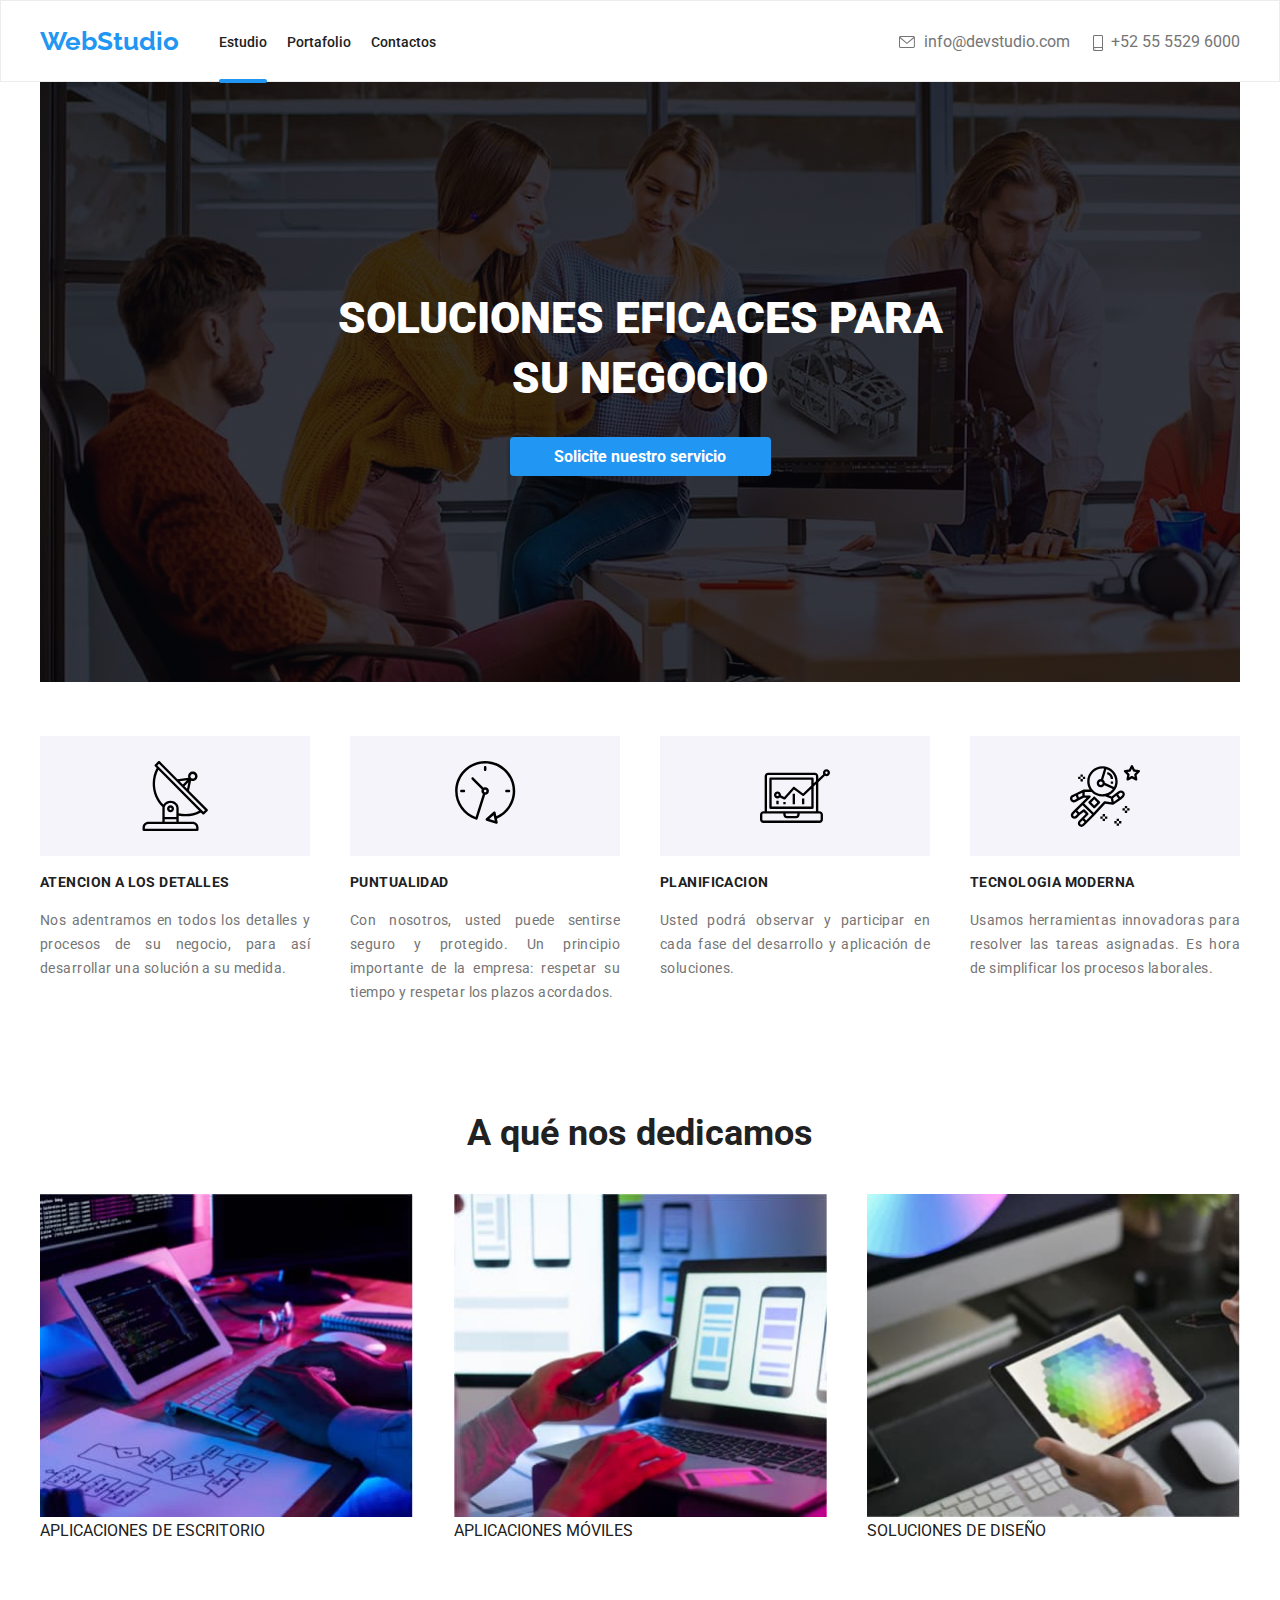
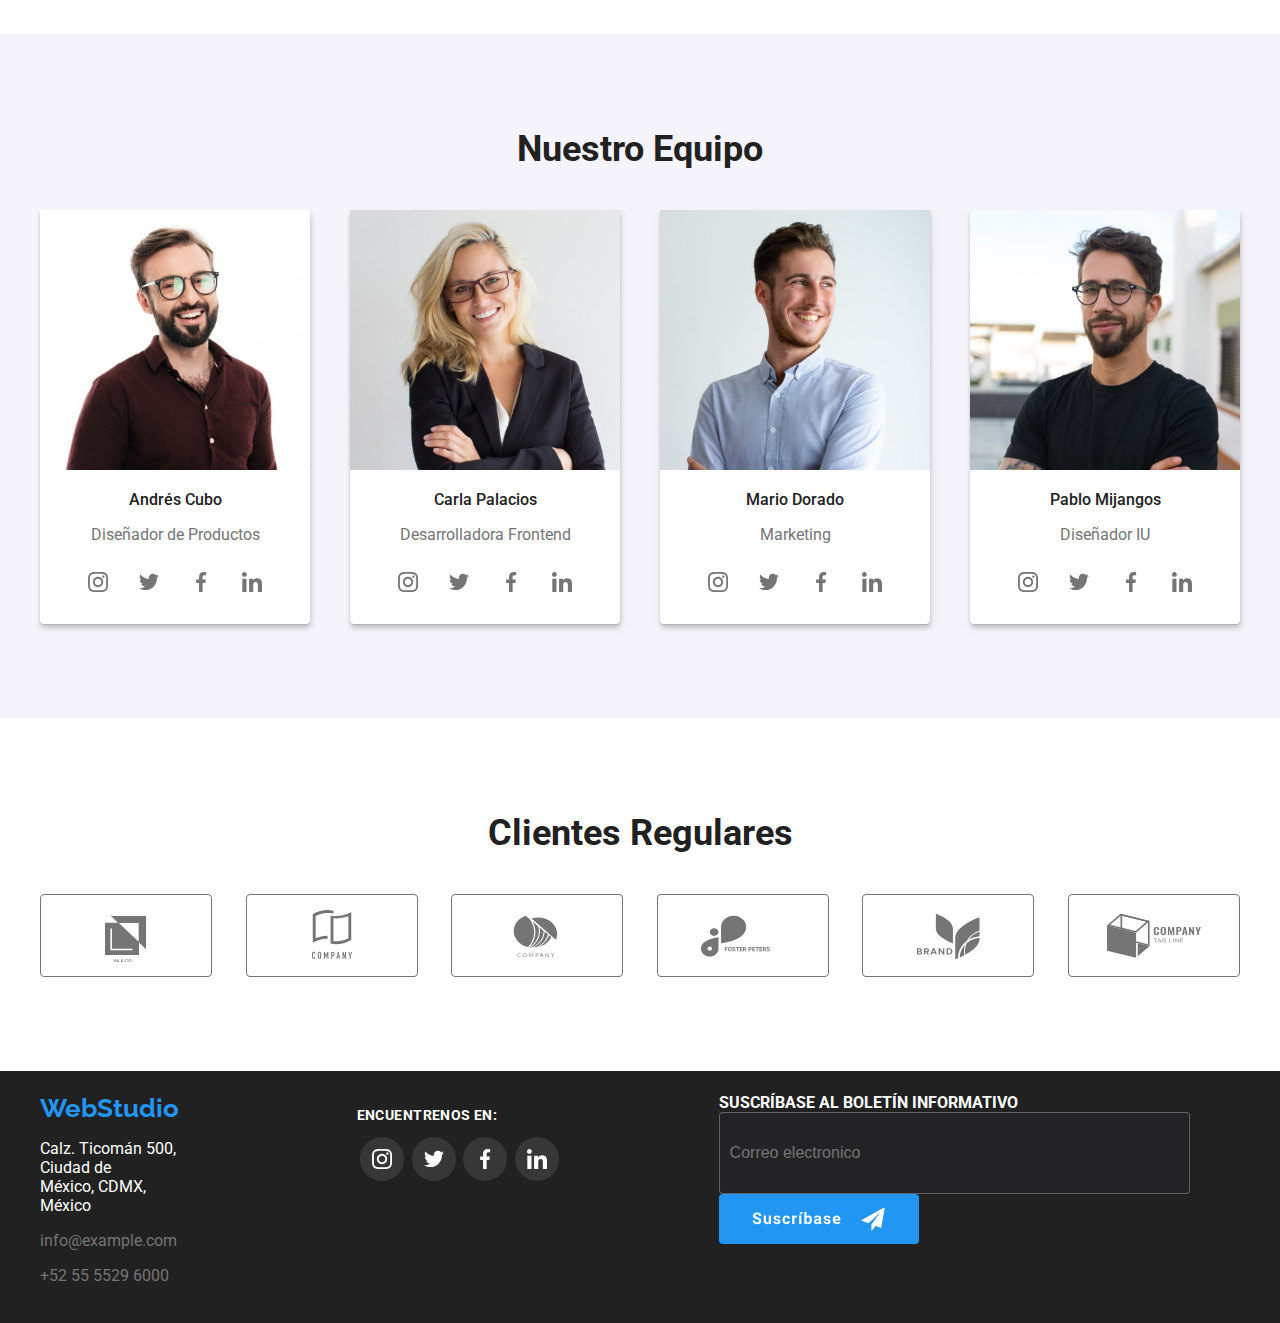
<file: index.html>
<!DOCTYPE html>
<html lang="es">
  <head>
    <meta charset="UTF-8" />
    <meta http-equiv="X-UA-Compatible" content="IE=edge" />
    <meta name="viewport" content="width=device-width, initial-scale=1.0" />
    <title>Principal</title>
    <link rel="stylesheet" href="./css/styles.css" />
    <!-- fuentes de letras -->
    <link
      href="https://fonts.googleapis.com/css2?family=Raleway:wght@100;700&family=Roboto:wght@400;500;700;900&display=swap"
      rel="stylesheet"
    />
  </head>
  <body>
    <header>
      <div class="container menu height-header">
        <div class="menu">
          <a href="http://www.elwebstudio.com" class="not-line">
            <h4 class="webstudio-logo">WebStudio</h4>
          </a>

          <nav class="nav-width">
            <ul class="menu unpointing">
              <li class="item">
                <a href="index.html" class="not-line underline">
                  <h6 class="desk not-line activ">Estudio</h6>
                </a>
              </li>
              <li class="item">
                <a href="portfolio.html" class="not-line underline">
                  <h6 class="desk not-line">Portafolio</h6>
                </a>
              </li>
              <li class="item">
                <a href="" class="not-line underline">
                  <h6 class="desk not-line">Contactos</h6>
                </a>
              </li>
            </ul>
          </nav>
        </div>
        <div class="menu">
          <ul class="menu unpointing">
            <li class="item not-line mail-tel">
              <div>
                <svg class="icon-header">
                  <use href="./images/symbol-defs.svg#icon-mail"></use>
                </svg>
                info@devstudio.com
              </div>
            </li>
            <li class="not-line mail-tel">
              <svg class="icon-header">
                <use href="./images/symbol-defs.svg#icon-phone"></use>
              </svg>
              +52 55 5529 6000
            </li>
          </ul>
        </div>
      </div>
    </header>

    <!-- Sección 1 para estructurar la primera parte del cuerpo de la pagina, donde se establece el titulo mas grande a ser usado -->
    <main>
      <section class="container title-section">
        <div class="container">
          <h1 class="title-big">
            SOLUCIONES EFICACES PARA <br />
            SU NEGOCIO
          </h1>
        </div>
        <!-- principal button -->
        <button data-modal-open class="button-index" type="button">
          Solicite nuestro servicio
        </button>
      </section>
      <!-- details -->
      <section>
        <div class="container text-services menu space-info-text">
          <div class="writers">
            <div class="font-icon">
              <svg class="icon-section">
                <use href="./images/symbol-defs.svg#icon-antena"></use>
              </svg>
            </div>
            <h4 class="title-objetives">ATENCION A LOS DETALLES</h4>
            <p>
              Nos adentramos en todos los detalles y procesos de su negocio,
              para así desarrollar una solución a su medida.
            </p>
          </div>
          <div class="writers">
            <div class="font-icon">
              <svg class="icon-section">
                <use href="./images/symbol-defs.svg#icon-clock"></use>
              </svg>
            </div>
            <h4 class="title-objetives">PUNTUALIDAD</h4>
            <p>
              Con nosotros, usted puede sentirse seguro y protegido. Un
              principio importante de la empresa: respetar su tiempo y respetar
              los plazos acordados.
            </p>
          </div>
          <div class="writers">
            <div class="font-icon">
              <svg class="icon-section">
                <use href="./images/symbol-defs.svg#icon-graph"></use>
              </svg>
            </div>
            <h4 class="title-objetives">PLANIFICACION</h4>
            <p>
              Usted podrá observar y participar en cada fase del desarrollo y
              aplicación de soluciones.
            </p>
          </div>
          <div class="writers">
            <div class="font-icon">
              <svg class="icon-section">
                <use href="./images/symbol-defs.svg#icon-space"></use>
              </svg>
            </div>
            <h4 class="title-objetives">TECNOLOGIA MODERNA</h4>
            <p>
              Usamos herramientas innovadoras para resolver las tareas
              asignadas. Es hora de simplificar los procesos laborales.
            </p>
          </div>
        </div>
      </section>
      <!-- services -->
      <section>
        <div class="container section">
          <h2 class="title-services-team">A qué nos dedicamos</h2>
          <div class="container menu">
            <ul class="menu aque-cent unpointing">
              <div class="between-parts">
                <li>
                  <div class="img-label">
                    <img
                      src="images/pc.jpg"
                      alt="Imagen de PC"
                      width="373"
                      class="images-services"
                    />
                  </div>
                  <div class="font-label">
                    <div class="title-label">APLICACIONES DE ESCRITORIO</div>
                  </div>
                </li>
              </div>
              <div class="between-parts">
                <li>
                  <div class="img-label">
                    <img
                      src="images/laptop.jpg"
                      alt="Imagen de Portatil"
                      width="373"
                      class="images-services"
                    />
                  </div>
                  <div class="font-label">
                    <div class="title-label">APLICACIONES MÓVILES</div>
                  </div>
                </li>
              </div>
              <div class="between-parts">
                <li>
                  <div class="img-label">
                    <img
                      src="images/tablet.jpg"
                      alt="Imagen de tablet"
                      width="373"
                      class="images-services"
                    />
                  </div>
                  <div class="font-label">
                    <div class="title-label">SOLUCIONES DE DISEÑO</div>
                  </div>
                </li>
              </div>
            </ul>
          </div>
        </div>
      </section>
      <!-- team -->
      <section class="team section">
        <div class="container">
          <h2 class="title-services-team">Nuestro Equipo</h2>
          <ul class="team-cent menu unpointing">
            <div class="shadow-team">
              <li>
                <figure class="back-figure">
                  <img
                    src="images/a-cubo.jpg"
                    alt="Diseñador de Productos"
                    width="270"
                    class="images-team"
                  />
                  <figcaption>
                    <p class="name-team">Andrés Cubo</p>
                    <p class="work-team">Diseñador de Productos</p>
                  </figcaption>
                  <ul class="icon-all-team unpointing">
                    <li>
                      <div class="icon-font">
                        <svg class="icon-team-info">
                          <use
                            href="./images/symbol-defs.svg#icon-instagram"
                          ></use>
                        </svg>
                      </div>
                    </li>
                    <li>
                      <div class="icon-font">
                        <svg class="icon-team-info">
                          <use
                            href="./images/symbol-defs.svg#icon-twitter"
                          ></use>
                        </svg>
                      </div>
                    </li>
                    <li>
                      <div class="icon-font">
                        <svg class="icon-team-info">
                          <use
                            href="./images/symbol-defs.svg#icon-facebook"
                          ></use>
                        </svg>
                      </div>
                    </li>
                    <li>
                      <div class="icon-font">
                        <svg class="icon-team-info">
                          <use
                            href="./images/symbol-defs.svg#icon-linkedin"
                          ></use>
                        </svg>
                      </div>
                    </li>
                  </ul>
                </figure>
              </li>
            </div>
            <div class="shadow-team">
              <li>
                <figure class="back-figure">
                  <img
                    src="images/c-palacios.jpg"
                    alt="Desarrolladora Frontend"
                    width="270"
                    class="images-team"
                  />
                  <figcaption>
                    <p class="name-team">Carla Palacios</p>
                    <p class="work-team">Desarrolladora Frontend</p>
                  </figcaption>
                  <ul class="icon-all-team unpointing">
                    <li>
                      <div class="icon-font">
                        <svg class="icon-team-info">
                          <use
                            href="./images/symbol-defs.svg#icon-instagram"
                          ></use>
                        </svg>
                      </div>
                    </li>
                    <li>
                      <div class="icon-font">
                        <svg class="icon-team-info">
                          <use
                            href="./images/symbol-defs.svg#icon-twitter"
                          ></use>
                        </svg>
                      </div>
                    </li>
                    <li>
                      <div class="icon-font">
                        <svg class="icon-team-info">
                          <use
                            href="./images/symbol-defs.svg#icon-facebook"
                          ></use>
                        </svg>
                      </div>
                    </li>
                    <li>
                      <div class="icon-font">
                        <svg class="icon-team-info">
                          <use
                            href="./images/symbol-defs.svg#icon-linkedin"
                          ></use>
                        </svg>
                      </div>
                    </li>
                  </ul>
                </figure>
              </li>
            </div>
            <div class="shadow-team">
              <li>
                <figure class="back-figure">
                  <img
                    src="images/m-dorado.jpg"
                    alt="Marketing"
                    width="270"
                    class="images-team"
                  />
                  <figcaption>
                    <p class="name-team">Mario Dorado</p>
                    <p class="work-team">Marketing</p>
                  </figcaption>
                  <ul class="icon-all-team unpointing">
                    <li>
                      <div class="icon-font">
                        <svg class="icon-team-info">
                          <use
                            href="./images/symbol-defs.svg#icon-instagram"
                          ></use>
                        </svg>
                      </div>
                    </li>
                    <li>
                      <div class="icon-font">
                        <svg class="icon-team-info">
                          <use
                            href="./images/symbol-defs.svg#icon-twitter"
                          ></use>
                        </svg>
                      </div>
                    </li>
                    <li>
                      <div class="icon-font">
                        <svg class="icon-team-info">
                          <use
                            href="./images/symbol-defs.svg#icon-facebook"
                          ></use>
                        </svg>
                      </div>
                    </li>
                    <li>
                      <div class="icon-font">
                        <svg class="icon-team-info">
                          <use
                            href="./images/symbol-defs.svg#icon-linkedin"
                          ></use>
                        </svg>
                      </div>
                    </li>
                  </ul>
                </figure>
              </li>
            </div>
            <div class="shadow-team">
              <li>
                <figure class="back-figure">
                  <img
                    src="images/p-mijangos.jpg"
                    alt="Diseñador IU"
                    width="270"
                    class="images-team"
                  />
                  <figcaption>
                    <p class="name-team">Pablo Mijangos</p>
                    <p class="work-team">Diseñador IU</p>
                  </figcaption>
                  <ul class="icon-all-team unpointing">
                    <li>
                      <div class="icon-font">
                        <svg class="icon-team-info">
                          <use
                            href="./images/symbol-defs.svg#icon-instagram"
                          ></use>
                        </svg>
                      </div>
                    </li>
                    <li>
                      <div class="icon-font">
                        <svg class="icon-team-info">
                          <use
                            href="./images/symbol-defs.svg#icon-twitter"
                          ></use>
                        </svg>
                      </div>
                    </li>
                    <li>
                      <div class="icon-font">
                        <svg class="icon-team-info">
                          <use
                            href="./images/symbol-defs.svg#icon-facebook"
                          ></use>
                        </svg>
                      </div>
                    </li>
                    <li>
                      <div class="icon-font">
                        <svg class="icon-team-info">
                          <use
                            href="./images/symbol-defs.svg#icon-linkedin"
                          ></use>
                        </svg>
                      </div>
                    </li>
                  </ul>
                </figure>
              </li>
            </div>
          </ul>
        </div>
      </section>
      <!-- custumers -->
      <section class="section">
        <div class="container">
          <h2 class="title-services-team">Clientes Regulares</h2>
          <ul class="menu unpointing team-cent">
            <div class="icon-custumer-box">
              <svg class="icon-custumer">
                <use href="./images/symbol-defs.svg#icon-custumer-1"></use>
              </svg>
            </div>

            <div class="icon-custumer-box">
              <li>
                <svg class="icon-custumer">
                  <use href="./images/symbol-defs.svg#icon-custumer-2"></use>
                </svg>
              </li>
            </div>

            <div class="icon-custumer-box">
              <li>
                <svg class="icon-custumer">
                  <use href="./images/symbol-defs.svg#icon-custumer-3"></use>
                </svg>
              </li>
            </div>

            <div class="icon-custumer-box">
              <li>
                <svg class="icon-custumer">
                  <use href="./images/symbol-defs.svg#icon-custumer-4"></use>
                </svg>
              </li>
            </div>
            <div class="icon-custumer-box">
              <li>
                <svg class="icon-custumer">
                  <use href="./images/symbol-defs.svg#icon-custumer-5"></use>
                </svg>
              </li>
            </div>
            <div class="icon-custumer-box">
              <li>
                <svg class="icon-custumer">
                  <use href="./images/symbol-defs.svg#icon-custumer-6"></use>
                </svg>
              </li>
            </div>
          </ul>
        </div>
      </section>
    </main>
    <!-- parte final de la pagina donde se describe el pie de pagina  -->
    <footer class="info-section-footer">
      <div class="container menu">
        <div>
          <a class="webstudio-logo space-info-sec">WebStudio</a>
          <p class="space-info-sec">
            Calz. Ticomán 500, Ciudad de <br />
            México, CDMX, México
          </p>
          <p class="not-line mail-tel space-info-sec">info@example.com</p>
          <p class="mail-tel space-info-sec">+52 55 5529 6000</p>
        </div>
        <div class="space-footer">
          <p class="text-icons">ENCUENTRENOS EN:</p>
          <ul class="icon-all-team unpointing">
            <li>
              <div class="icon-footer-font">
                <svg class="icon-team-info">
                  <use href="./images/symbol-defs.svg#icon-instagram"></use>
                </svg>
              </div>
            </li>
            <li>
              <div class="icon-footer-font">
                <svg class="icon-team-info">
                  <use href="./images/symbol-defs.svg#icon-twitter"></use>
                </svg>
              </div>
            </li>
            <li>
              <div class="icon-footer-font">
                <svg class="icon-team-info">
                  <use href="./images/symbol-defs.svg#icon-facebook"></use>
                </svg>
              </div>
            </li>
            <li>
              <div class="icon-footer-font">
                <svg class="icon-team-info">
                  <use href="./images/symbol-defs.svg#icon-linkedin"></use>
                </svg>
              </div>
            </li>
          </ul>
        </div>
        <div class="container-subscribe">
          <h4 class="title-subscribe">suscríbase al boletín informativo</h4>
          <form name="fotter_form">
            <label for="user_email"></label>
            <input
              class="container-subscribe__input"
              type="email"
              name="email"
              id="user_email"
              placeholder="Correo electronico"
            />
            <button class="button-subscribe" type="submit">
              <svg class="subscribe" width="133" height="30">
                <use href="./images/symbol-defs.svg#icon-subscribe"></use>
              </svg>
            </button>
          </form>
        </div>
      </div>
    </footer>
    <div class="backdrop is-hidden" data-modal>
      <div class="modal">
        <div class="icon-right">
          <svg class="icon-close-modal" data-modal-close>
            <use href="./images/symbol-defs.svg#icon-close"></use>
          </svg>
        </div>
        <div>
          <form
            class="modal_body"
            name="signup_form"
            autocomplete="on"
            novalidate
          >
            <div>
              <h4 class="modal_title">
                Deje sus datos, nos contactaremos con usted
              </h4>
            </div>

            <label>
              Nombre
              <input class="modal_name_box" type="name" name="name_modal" />
              <svg class="modal_svg">
                <use href="./images/symbol-defs.svg#icon-user-modal"></use>
              </svg>
            </label>
            <label>
              Teléfono
              <input class="modal_name_box" type="phone" name="phone_modal" />
              <svg class="modal_svg">
                <use href="./images/symbol-defs.svg#icon-phone-modal"></use>
              </svg>
            </label>
            <label>
              E-mail
              <input class="modal_name_box" type="email" name="email_modal" />
              <svg class="modal_svg">
                <use href="./images/symbol-defs.svg#icon-mail-modal"></use>
              </svg>
            </label>
            <label>
              Comentarios
              <textarea
                class="modal_comment"
                name="Comment_modal"
                rows="4"
                placeholder="Introduzca el texto"
                required
              >
              </textarea>
            </label>
            <!-- checkbox -->
            <label> </label>
            <!-- checkbox -->
            <div>
              <button class="modal_button" type="submit">Enviar</button>
            </div>
          </form>
        </div>
      </div>
    </div>
    <script src="./js/modal.js"></script>
  </body>
</html>
</file>
<file: css/styles.css>
/* variables generales */
:root {
    --black-color: #212121;
    --white-color: #FFFFFF;
    --blue-color: #2196F3;
    --gray-color: #757575;
    --light-gray-color: #F5F4FA;
}

/* clases generales */
body {
    font-family: 'Roboto';
    color: var(--black-color);
    margin: 0;
    /* width: 1600; */
    align-items: center;
}

header {
    background-color: var(--white-color);
    border: 1px solid #ECECEC;
    
}

.team {
    background-color: var(--light-gray-color);
}

.height-header {
    height: 80px;
    justify-content: space-between;
}

.container {
    width: 1200px;
    margin: 0 auto;
}

.section {
    padding: 94px 0;
}

.nav-width {
    padding-inline-start: 0px;
    align-items: flex-end;
}

.info-section {

    background-color: var(--black-color);
    color: var(--white-color);
    font-size: 14px;
    font-weight: 400;
    line-height: 24px;
    padding-top: 60px;
}

.info-section-footer {
    height: 252px;
    background-color: var(--black-color);
    color: var(--white-color);
    margin: 0;
    display: flex;
    align-items: center;
}
.info-section-footer a{margin: 0;}
.space-info-text {

    justify-content: center;
}

.webstudio-logo {
    font-family: 'Raleway';
    color: var(--blue-color);
    font-weight: 700;
    font-size: 26px;
    text-decoration: none;
    margin-right: 40px;
    }
h4 {margin: 0px;}

.desk {
    color: var(--black-color);
    font-weight: 500;
    font-size: 14px;
    text-decoration: none;
    position: relative;
    margin-bottom: 27px;
}

.mail-tel {
    color: var(--gray-color);
    list-style-type: none;
    align-items: flex-end;
}

.not-line {
    text-decoration: none;
    display: flex;
    align-items: center;
    fill: var(--gray-color);
}

.not-line:hover {
    color: var(--blue-color);
    fill: var(--blue-color);
    text-decoration: none;
    cursor: pointer;
    display: flex;
    align-items: center;
}
.unpointing {
    list-style-type: none;
    padding-inline-start: 0;
    margin-block-end: 0;
    margin-block-start: 0;
}
.title-section {
    background-image: linear-gradient(rgba(5, 7, 12, 0.65), rgba(5, 7, 12, 0.65)), url(../images/font-image.jpg);
    background-size: cover;
    background-repeat: no-repeat;
    display: flex;
    flex-direction: column;
    justify-content: center;
    align-items: center;
    height: 600px;
    }
.title-big {
    color: var(--white-color);
    text-align: center;
    font-size: 44px;
    font-weight: 900;
    line-height: 60px;
    margin-top: 0px;
}
.text-services {
    justify-content: space-between;
    color: var(--gray-color);
    text-align: justify;
    font-weight: 400;
    font-size: 14px;
    padding-top: 40px;
}
.title-services-team {
    color: var(--black-color);
    text-align: center;
    font-weight: 700;
    font-size: 36px;
    margin: 0;
    padding-bottom: 40px;
}
.title-objetives {
    color: var(--black-color);
    text-align: left;
    font-weight: 700;
    font-size: 14px;
    margin: 0 auto;
}
/* Buttons */
.button-index {
    background-color: var(--blue-color);
    color: var(--white-color);
    border-radius: 4px;
    border: none;
    font-family: "roboto";
    font-size: 16px;
    font-weight: 700;
    cursor: pointer;
    width: 261px;
    padding: 10px 32px;
    gap: 10px;
}
.button-filter {
    background: var(--light-gray-color);
    color: --black-color;
    cursor: pointer;
    border-radius: 4px;
    height: 38px;
    border: solid 1px #fff;
    font-weight: 500;
    font-size: 16px;
    line-height: 26px;
    text-align: center;
    letter-spacing: 0.03em;
    padding: 0px 15px;
}
.button-filter:hover {
    background-color: var(--blue-color);
    color: var(--white-color);
    border-radius: 4px;
    border-color: var(--blue-color);
    font-size: 16px;
    line-height: 26px;
    text-align: center;
    letter-spacing: 0.03em;
    cursor: pointer;
    border-radius: 4px;
    height: 38px;
    border: none;
    box-shadow: 0px 1px 1px rgba(0, 0, 0, 0.12),
                0px 4px 4px rgba(0, 0, 0, 0.06),
                1px 4px 6px rgba(0, 0, 0, 0.16);
}
/* team */
.team-cent {
    justify-content: space-between;
    padding-inline-start: 0px;
}
.aque-cent {
    width: 1200px;
    justify-content: space-between;
    padding-inline-start: 0px;
}
.name-team {
    font-size: 16px;
    font-weight: 500;
    text-align: center;
}
.nom-team {
    font-size: 16px;
    font-weight: 500;
    text-align: left;
}
.back-figure {
    background-color: var(--white-color);
    margin: 0;
    box-shadow: 0px 1px 1px rgba(0, 0, 0, 0.12),
        0px 4px 4px rgba(0, 0, 0, 0.06),
        1px 4px 6px rgba(0, 0, 0, 0.16);
    border-radius: 0px 0px 4px 4px;
}
.work-team {
    color: var(--gray-color);
    font-weight: 400;
    text-align: center;
}
.description-images {
    color: var(--gray-color);
    font-weight: 400;
    text-align: left;
    padding-bottom: 20px;
}
/* flexbox */
.menu {
    display: flex;
}
.menu>.item:not(:last-child) {
    margin-right: 20px;
}


.writers {
    font-size: 14px;
    letter-spacing: 0.03em;
    line-height: 24px;
    width: 270px;
    }
.order-images {
    display: flex;
    flex-wrap: wrap;
    justify-content: space-between;
    padding: 0;
    margin: 0px;
}
.space-name-images {
    padding-left: 24px;
    overflow: hidden;
}
.space-footer {
    padding-left: 156px;
}
.border-images {
    margin: 0;
    width: 370px;
    height: 404px;
    border: 1px solid #EEEEEE;
    padding: 0;
}
.order-filter {
    background: #FFFFFF;
    border: 1px solid #EEEEEE;
    margin-bottom: 45px;
        }
.order-filter:hover {
    background: #FFFFFF;
    border: 1px solid #EEEEEE;
    box-shadow: 0px 1px 1px rgba(0, 0, 0, 0.12),
                0px 4px 4px rgba(0, 0, 0, 0.06),
                1px 4px 6px rgba(0, 0, 0, 0.16);
    cursor: pointer;

    }
.order-buttons {
    display: flex;
    flex-wrap: wrap;
    gap: 10px;
    padding: 0;
    justify-content: center;
    width: 611px;
    height: 54px;;
    margin: 0 auto;
    align-items: center;
    margin-bottom: 30px;
    }
.shadow-teamm {
    border-radius: 0px 0px 4px 4px;
    box-shadow: 0px 1px 1px rgba(0, 0, 0, 0.12),
    0px 4px 4px rgba(0, 0, 0, 0.06),
    1px 4px 6px rgba(0, 0, 0, 0.16);
    cursor: pointer;
}
.text-icons{
    font-weight: 700;
    font-size: 14px;
    line-height: 16px;
    letter-spacing: 0.03em;
    text-transform: uppercase;
}
/* svgs */
.icon-header{
    height: 16px;
    width: 16px;
    margin-right: 5px;
    margin-bottom: -3px;
}
.icon-section{
    height: 70px;
    width: 70px;
    }
.font-icon{
    width: 270px;
    height: 120px;
    background-color: var(--light-gray-color);
    display: flex;
    align-items: center;
    justify-content: center;
    margin: 14px 0px;
}
.icon-all-team{
    width: 206px;
    height: 44px;
    display: flex;
    align-items: center;
    justify-content: space-around;
    margin: 0 auto;
    padding-bottom: 20px;
}
.icon-font{
    height: 44px;
    width: 44px;
    background-color: var(--white-color);
    border-radius: 50%;
    fill: var(--gray-color);
    display: flex;
    align-items: center;
    justify-content: center;
    }
.icon-font:hover{
    background-color: var(--blue-color);
    fill: var(--white-color);
        }
.icon-team-info{
    width: 20px;
    height: 20px;
}
.icon-custumer{
    width: 106px;
    height: 53px;
    }
.icon-custumer-box{
    width: 170px;
    height: 81px;
    border: 1px solid var(--gray-color);
    border-radius: 4px;
    display: flex;
    align-items: center;
    justify-content: center;
    fill: var(--gray-color);
}
.icon-custumer-box:hover{
    border: 1px solid var(--blue-color);
    fill: var(--blue-color);
}
.icon-footer-font{
    height: 44px;
    width: 44px;
    background-color: rgba(255, 255, 255, 0.1);
    border-radius: 50%;
    fill: var(--white-color);
    display: flex;
    align-items: center;
    justify-content: center;
    }
.icon-footer-font:hover{
    background-color: var(--blue-color);
    fill: var(--white-color);
}

/* Efectos texto del filtro */

.text-filter{
    background-color: rgba(33, 150, 243, 0.9);;
    font-weight: 400;
    font-size: 18px;
    line-height: 28px;
    letter-spacing: 0.03em;
    color: #FFFFFF;
    padding: 63px 24px;
    position: absolute;
    width: 370px;
    height: 294px;
    top: 0;
    transform: translateY(105%);
}

.order-filter:hover .text-filter{
    transform: translateY(0%);
    transition: transform 250ms ease;
    transition-timing-function: cubic-bezier(0.4, 0, 0.2, 1);
}

.card{
    position: relative;
    overflow: hidden;}

/* Ventana modal----------------------------------------------- */
.backdrop{
    display: flex;
    justify-content: center;
    align-items: center;
    position: fixed;
    top: 0;
    width: 100%;
    height: 100%;
    background-color: rgba(0, 0, 0, 0.2);
}
.is-hidden{
    visibility: hidden;
}
.modal{
    position: absolute;
    top: 0;
    margin-top: 221px;
    width: 528px;
    height: 581px;
    background-color: var(--white-color);
    box-shadow: 0px 1px 3px rgba(0, 0, 0, 0.12), 0px 1px 1px rgba(0, 0, 0, 0.14), 0px 2px 1px rgba(0, 0, 0, 0.2);
    border-radius: 4px;
}

.icon-close-modal{
    width: 30px;
    height: 30px;
    margin-right: 8px;
    margin-top: 8px;
}

.icon-right{
    display: flex;
    justify-content: end;
}

.activ::after{
    position: absolute;
    top: 45px;
    content: '';
    display: block;
    width: 100%;
    height: 4px;
    border-radius: 2px;
    background-color: var(--blue-color);
}

.modal_body{
    display: flex;
    flex-direction: column;
    justify-content: space-evenly;
    align-items: center;
    font-family: 'Roboto';
    font-style: normal;
    font-weight: 400;
    font-size: 12px;
    line-height: 14px;
    letter-spacing: 0.01em;
    color: var(--gray-color);
}

.modal_body label {
    /* display: flex;
    flex-direction: column; */
    /* position:absolute; */
    width: 448px;
    margin-bottom: 1px;
    display: flex;
    flex-direction: column;
    /* margin-top: 25px; */
}
.modal_svg{
    position: relative;
    width: 20px;
    height: 20px;
    top: -30px;
    left: 10px;
    }
.modal_title{
    width: 448px;
    height: 23px;
    left: 576px;
    top: 261px;
    color: var(--black-color);
    font-family: 'Roboto';
    font-style: normal;
    font-weight: 700;
    font-size: 20px;
    line-height: 23px;
    text-align: center;
    letter-spacing: 0.03em;
    margin-bottom: 25px;
}
.modal_name_box{
    box-sizing: border-box;
    width: 448px;
    height: 40px;
    border: 1px solid rgba(33, 33, 33, 0.2);
    border-radius: 4px;
    padding-left: 40px;
}

label:focus-within, label:hover{
    fill: var(--blue-color);
}
.modal_name_box:focus-within, textarea:focus-within, .modal_name_box:hover, textarea:hover{
    border: 1px solid var(--blue-color);
}


.modal_name_box,textarea{
    border: 1px solid rgba(33, 33, 33, 0.2);
    border-radius: 4px;
    outline: none;
}

.modal_comment{
    font-weight: 400;
    font-size: 14px;
    line-height: 24px;
    letter-spacing: 0.03em;
    padding: 12px 16px;
}
.modal_checkbox{
    position: absolute;
    width: 12px;
    height: 12px;
    pointer-events: none;
    border: 2px solid #212121;
    border-radius: 2px;
    /* background:var(--blue-color) */
}
.modal_checkbox:hover{
    background:var(--blue-color);
}
.checkbox__text{
    font-weight: 400;
    font-size: 14px;
    line-height: 24px;
    letter-spacing: 0.03em;
    }
.modal_button{
    width: 200px;
    height: 50px;
    background: #2196F3;
    box-shadow: 0px 4px 4px rgba(0, 0, 0, 0.15);
    border-radius: 4px;
    font-style: normal;
    font-weight: 700;
    font-size: 16px;
    line-height: 30px;
    color: var(--white-color);
    border-width: 0px;
}
/* /////////////////////////////////////////////////////////////// */

.container-subscribe {
    
    display: flex;
    flex-direction: column;
    padding-left: 156px;
    align-content: space-around;
}

form .container-subscribe{
    display: flex;
}

.title-subscribe {
    color: var(--white-color);
    text-transform: uppercase;
}
.container-subscribe__input {
    width: 358px;
    height: 50px;
    border: 1px solid rgba(255, 255, 255, 0.3);
    font-size: 16px;
    padding-top: 15px;
    padding-right: 101px;
    padding-bottom: 15PX;
    padding-left: 10PX;
    border-radius: 4px;
    margin-right: 10px;
    background: rgba(50, 49, 58, 0.15);
}

.button-subscribe {
    width: 200px;
    height: 50px;
    font-weight: 700;
    font-size: 20px;
    line-height: 30px;
    letter-spacing: 0.06em;
    border-radius: 4px;
    border: none;
    background-color: var(--blue-color);
}

.subscribe {
    font-weight: 700;
    line-height: 30px;
    margin: auto;
    display: flex;
    align-items: center;
    text-align: center;
    letter-spacing: 0.06em;
    fill: var(--white-color);
    cursor: pointer;
}
</file>
